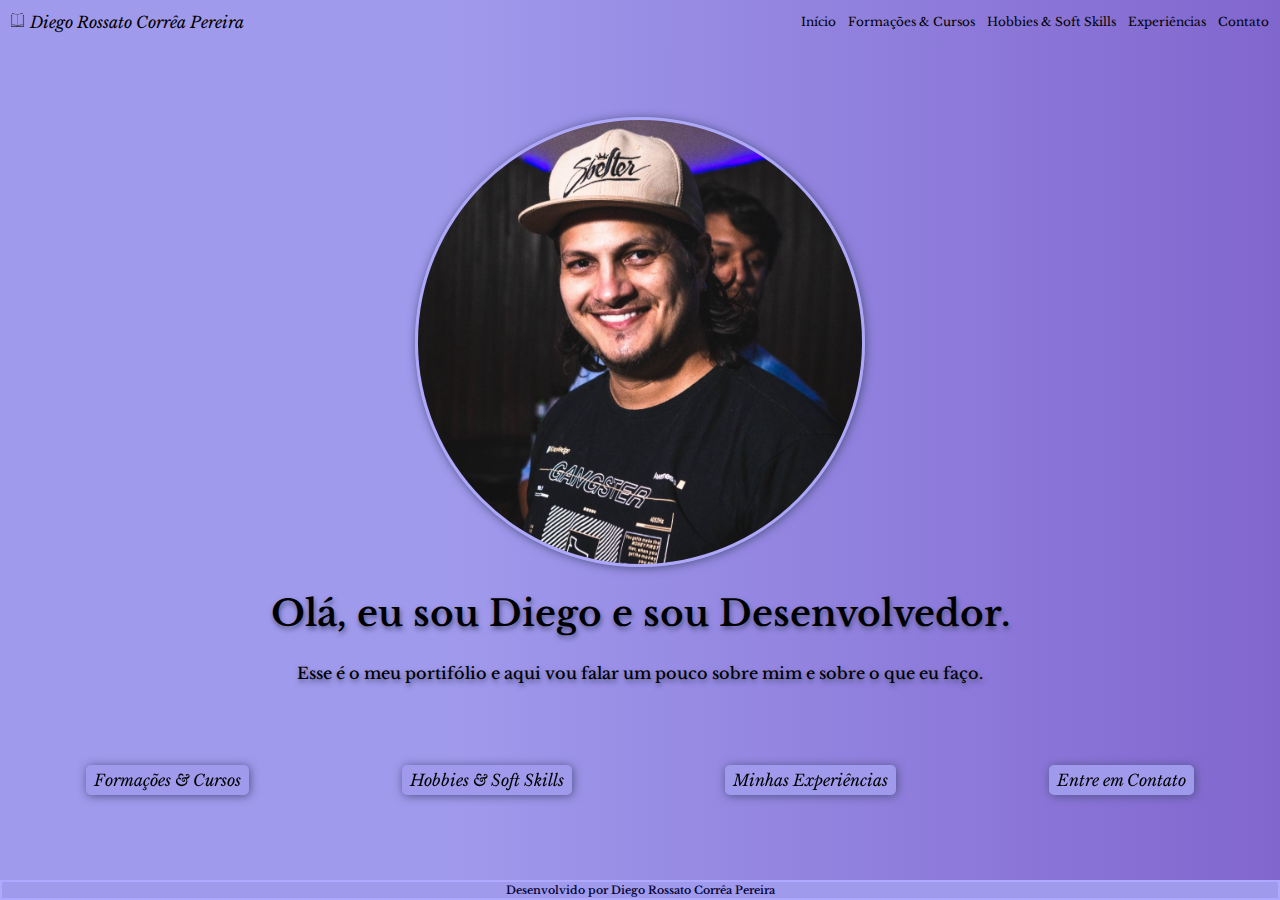
<file: index.html>
<html lang="en">
<head>
    <!--reset básico ao iniciar a página-->
    <link rel="stylesheet" href="reset.css" />
    <meta charset="UTF-8">
    <meta name="viewport" content="width=device-width, initial-scale=1.0">
    <link rel="stylesheet" href="style.css">
    <title>Diego's Page</title>
</head>
<body>
    <header>
        <nav id="nav">
            <div id="nav_name">
                <i>
                    <img src="./assets/imgs/book_icon.png" width="20" height="20" style="float: left; padding-right: 5px;">
                    Diego Rossato Corrêa Pereira
                </i>
            </div>
            <div id="nav_links">
                <button onclick="initialPage()">Início</button>
                <button onclick="loadFormacoes()">Formações & Cursos</button>
                <button onclick="loadHobbies()">Hobbies & Soft Skills</button>
                <button onclick="loadExps()">Experiências</button>
                <button onclick="contactme()">Contato</button>
            </div>
        </nav>
    </header>
    <main>
        <div id="inicio">
        <div id="titleport">           
            <img id="title_avatar" src="./assets/imgs/Avatar.jpg" class="avatar"></i>
            <div id="title_texts">
                <h1 id="title_texts">Olá, eu sou Diego e sou Desenvolvedor.</h1>
                <p id="title_texts">
                    Esse é o meu portifólio e aqui vou falar um pouco sobre mim e sobre o que eu faço.
                </p>
            </div>
        </div>
        <div id="botoes_ini">
            <button type="button" onclick="loadFormacoes()">
                <i>Formações & Cursos</i>
            </button>
            <button type="button" onclick="loadHobbies()">
                <i>Hobbies & Soft Skills</i>
            </button>
            <button type="button" onclick="loadExps()">
                <i>Minhas Experiências</i>
            </button>
            <button type="button" onclick="contactme()">
                <i>Entre em Contato</i>
            </button>
        </div>
        </div>
    </main>
    <footer>
        <a href="https://www.linkedin.com/in/iamrossatopx/" target="_blank">
            Desenvolvido por Diego Rossato Corrêa Pereira</a
        >
    </footer>
    <script src="app.js" defer></script>
</body>
</html>
</file>
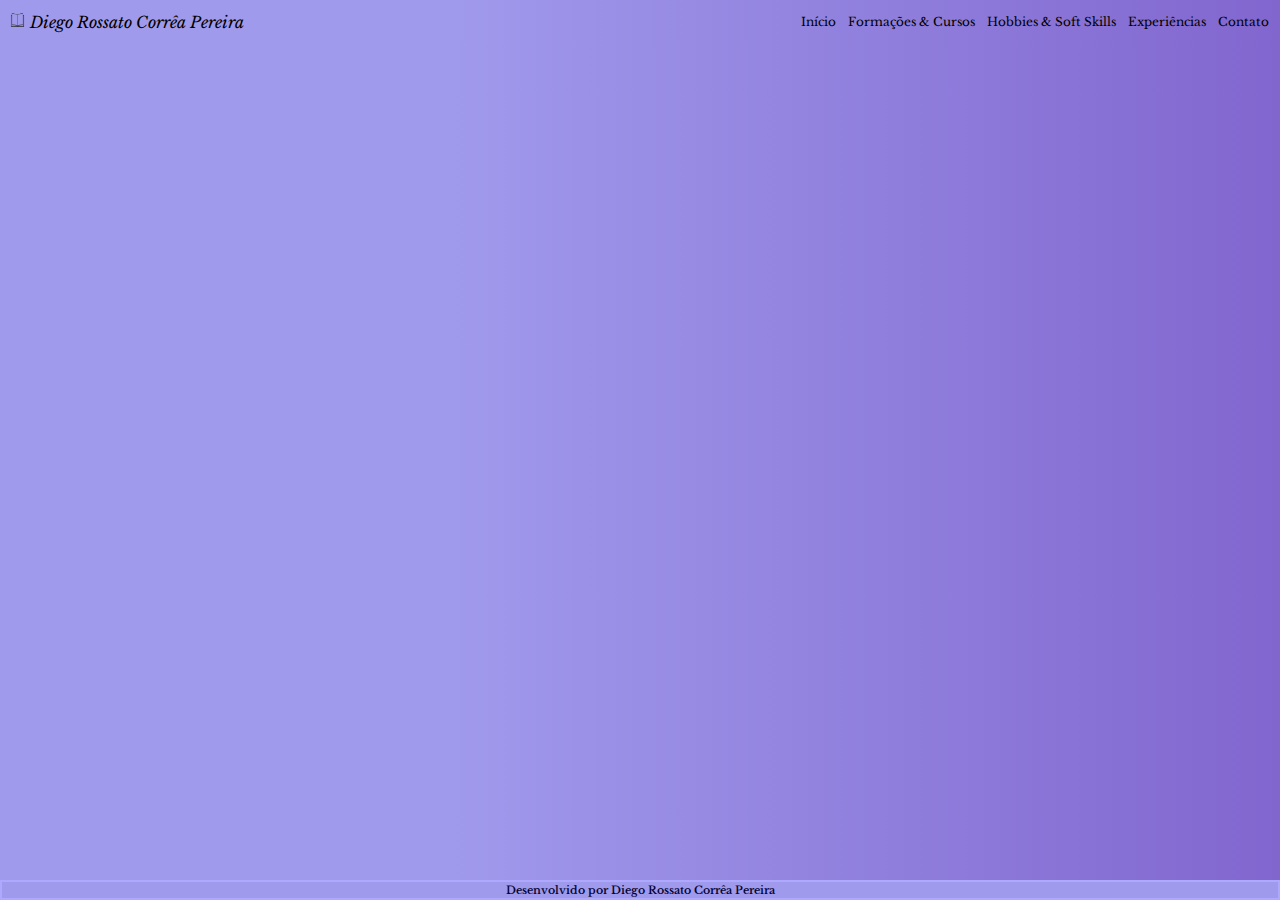
<file: contactme.html>
<html lang="en">
<head>
    <!--reset básico ao iniciar a página-->
    <link rel="stylesheet" href="reset.css" />
    <meta charset="UTF-8">
    <meta name="viewport" content="width=device-width, initial-scale=1.0">
    <link rel="stylesheet" href="style.css">
    <title>Diego's Page</title>
</head>
<body>
    <header>
        <nav id="nav">
            <div id="nav_name">
                <i>
                    <img src="./assets/imgs/book_icon.png" width="20" height="20" style="float: left; padding-right: 5px;">
                    Diego Rossato Corrêa Pereira
                </i>
            </div>
            <div id="nav_links">
                <button onclick="initialPage()">Início</button>
                <button onclick="loadFormacoes()">Formações & Cursos</button>
                <button onclick="loadHobbies()">Hobbies & Soft Skills</button>
                <button onclick="loadExps()">Experiências</button>
                <button onclick="contactme()">Contato</button>
            </div>
        </nav>
    </header>
    <main>
        
    </main>
    <footer>
        <a href="https://www.linkedin.com/in/iamrossatopx/" target="_blank">
            Desenvolvido por Diego Rossato Corrêa Pereira</a
        >
    </footer>
    <script src="app.js" defer></script>
</body>
</html>
</file>
<file: style.css>
@import url('https://fonts.googleapis.com/css2?family=Libre+Baskerville:ital,wght@0,400;0,700;1,400&display=swap');

/* corpo da página */

body {
  background-image: linear-gradient(90deg, #a09aec 35%, #6232b1 165%);
  font-family: "Libre Baskerville", serif;
  overflow: hidden;
  margin-bottom: 10vh;
  margin-top: 10vh;
}

header {
  display: flex;
  flex-flow: row wrap;
  font-family: "Libre Baskerville", serif;
  background-image: inherit;
  position: fixed;
  top: 0px;
  left: 0px;
  right: 0px;
  width: 100%;
  max-height: 10vh;
}

main {
  display: block;
  background-image: inherit;
  position: fixed;
  top: 10vh;
  bottom: 10vh;
  width: 100vw;
  max-height: 80vh;
}

footer {
  display: flex;
  flex-flow: row wrap;
  justify-content: center;
  background-color: #a09aec;
  border: #aea8ff 2px solid;
  position: fixed;
  bottom: 0px;
  left: 0px;
  right: 0px;
  max-height: 10vh;
}

/* estilização do header e footer principais */

footer a {
  font-size: 11px;
  font-weight: 600;
  color: #050436;
  text-decoration: none;
}

footer a:hover {
  box-shadow: none;
}

#nav {
  display: inherit;
  flex-flow: inherit;
  justify-content: space-between;
  padding: 5px;
  min-width: 100vw;
}
#nav_name {
  justify-self: flex-start;
  padding: 5px;
  font-size: 16px;
  image-rendering: optimizeQuality;
}

#nav_links {
  display: inline-flex;
  justify-self: flex-end;
  justify-content: space-around;
  font-size: 12px;
  color: #050436;
  font-style: normal;
  text-decoration: none;
  flex-grow: 0;
  flex-shrink: 0;
}

#nav_links button {
  background-color: transparent;
  border: none;
}

#nav_links button:hover {
  border-radius: 5px;
  box-shadow: #4f5486 1px 1px 5px;
}

/* estilização do conteúdo index.html */

#titleport {
  display: flex;
  flex-flow: row wrap;
  justify-content: space-evenly;
  align-items: center;
  padding: 3vh;
}

.avatar {
  image-rendering: optimizeQuality;
  border-radius: 50%;
  border: #ada8f8 3px solid;
  box-shadow: #4f5486 1px 1px 10px;
}

#title_avatar {
  max-height: 50vh;
	flex-grow: 0;
	flex-shrink: 0;
}

#title_texts {
  display: inherit;
  flex-flow: column wrap;
  justify-content: space-evenly;
  text-align: center;
  padding: 10px;
}

#title_texts h1 {
  font-size: 36px;
  font-weight: 600;
  font-style: normal;
  text-shadow: #4f5486 1px 3px 5px;
}

#title_texts p {
  font-size: 16px;
  font-weight: 500;
  font-style: normal;
  text-shadow: #4f5486 1px 3px 5px;
}

#botoes_ini {
  display: inline-flex;
  justify-content: space-around;
  align-items: center;
  width: 100vw;
  padding: 10px;
  position: fixed;
  bottom: 10vh;
  left: 0;
  right: 0;
}

#botoes_ini button {
  color: black;
  text-align: center;
  background-color:#a09aec;
  border-color: #a09aec;
  border: #a09aec 2px solid;
  border-radius: 5px;
  box-shadow: #4f5486 1px 1px 10px;
  margin: 5px;
}

#botoes_ini button:hover {
  color: white;
  background-color: #4f5486;
  border-color: #4f5486;
  box-shadow: #4f5486 1px 1px 10px;
}

/* estilização do conteúdo formacoes.html */



/* estilização do conteúdo hobbies.html */



/* estilização do conteúdo experiencias.html */



/* estilização do conteúdo contato.html */
</file>
